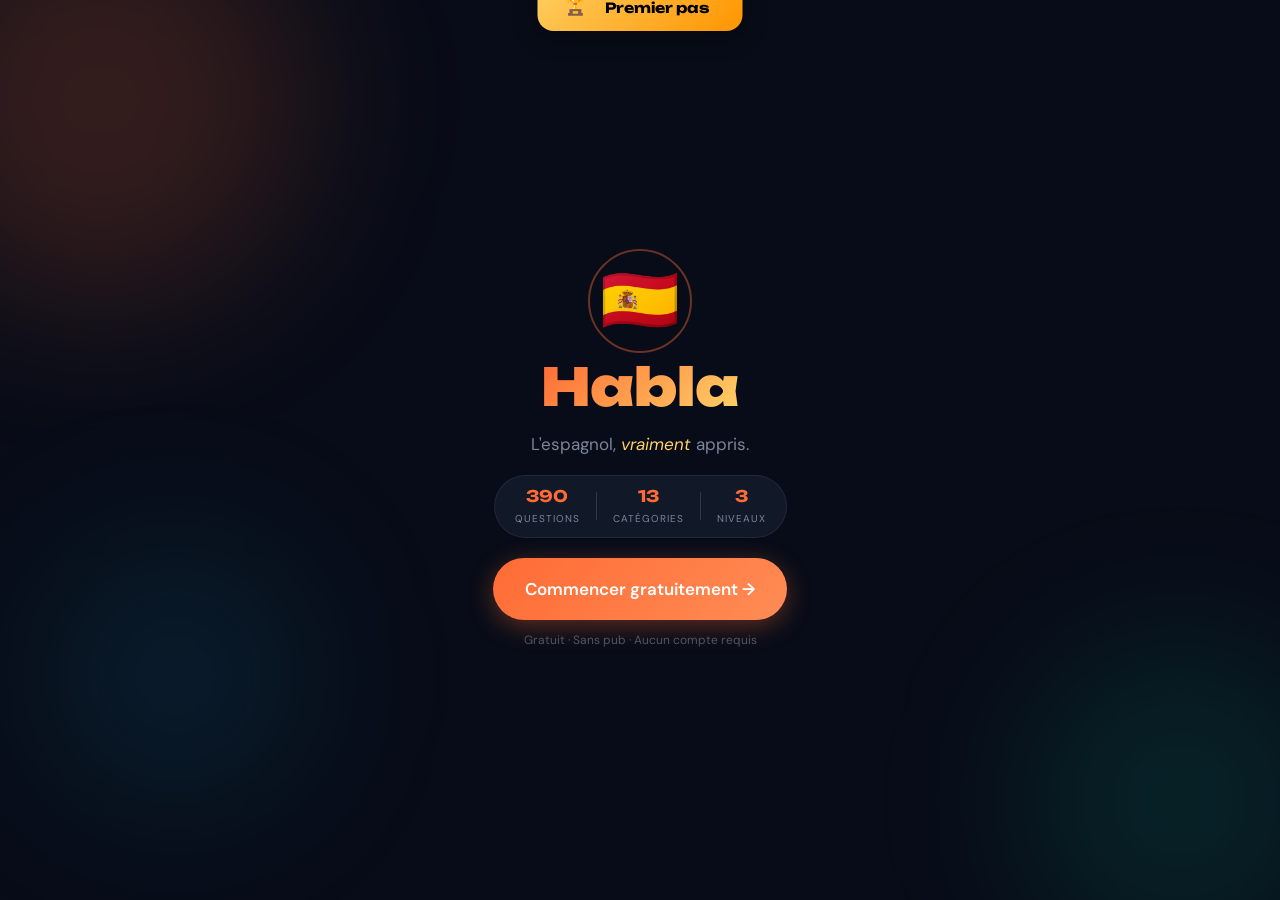
<file: index.html>
<!DOCTYPE html>
<html lang="fr">
<head>
  <meta charset="UTF-8" />
  <meta name="viewport" content="width=device-width, initial-scale=1.0, maximum-scale=1.0" />
  <meta name="theme-color" content="#0A0E1A" />
  <meta name="apple-mobile-web-app-capable" content="yes" />
  <meta name="apple-mobile-web-app-status-bar-style" content="black-translucent" />
  <meta name="description" content="Habla — Apprends l'espagnol rapidement et efficacement" />
  <title>Habla — Apprends l'espagnol</title>
  <link rel="icon" href="data:image/svg+xml,<svg xmlns='http://www.w3.org/2000/svg' viewBox='0 0 100 100'><text y='.9em' font-size='90'>🇪🇸</text></svg>" />
  <link rel="stylesheet" href="css/style.css" />
  <link rel="preconnect" href="https://fonts.googleapis.com" />
  <link rel="preconnect" href="https://fonts.gstatic.com" crossorigin />
  <link href="https://fonts.googleapis.com/css2?family=Unbounded:wght@400;700;900&family=DM+Sans:ital,opsz,wght@0,9..40,300;0,9..40,400;0,9..40,500;0,9..40,600;1,9..40,400&display=swap" rel="stylesheet" />
</head>
<body>

  <!-- ── XP TOAST ── -->
  <div class="xp-toast" id="xpToast">+10 XP ⚡</div>

  <!-- ── COMBO TOAST ── -->
  <div class="combo-toast" id="comboToast">🔥 COMBO x2</div>

  <!-- ── BADGE TOAST ── -->
  <div class="badge-toast" id="badgeToast">
    <span class="badge-toast-icon">🏆</span>
    <div>
      <div class="badge-toast-title">Badge débloqué !</div>
      <div class="badge-toast-name" id="badgeToastName">Premier pas</div>
    </div>
  </div>

  <!-- ── PARTICLES CONTAINER ── -->
  <div id="particles" class="particles-wrap"></div>

  <!-- ══════════════════════════════════════════
       ÉCRAN 1 — SPLASH
  ══════════════════════════════════════════ -->
  <div class="screen active" id="s-splash">
    <div class="splash-bg">
      <div class="splash-orb orb-1"></div>
      <div class="splash-orb orb-2"></div>
      <div class="splash-orb orb-3"></div>
    </div>
    <div class="splash-content">
      <div class="splash-logo">
        <span class="logo-flag">🇪🇸</span>
        <div class="logo-ring"></div>
      </div>
      <h1 class="logo-title">Habla</h1>
      <p class="logo-tagline">L'espagnol, <em>vraiment</em> appris.</p>
      <div class="splash-stats">
        <div class="splash-stat"><span class="splash-stat-num">390</span><span class="splash-stat-lbl">questions</span></div>
        <div class="splash-stat-sep"></div>
        <div class="splash-stat"><span class="splash-stat-num">13</span><span class="splash-stat-lbl">catégories</span></div>
        <div class="splash-stat-sep"></div>
        <div class="splash-stat"><span class="splash-stat-num">3</span><span class="splash-stat-lbl">niveaux</span></div>
      </div>
      <button class="btn-primary btn-large" onclick="go('s-onboard')">Commencer gratuitement →</button>
      <p class="splash-note">Gratuit · Sans pub · Aucun compte requis</p>
    </div>
  </div>

  <!-- ══════════════════════════════════════════
       ÉCRAN 1b — PROFIL (nom + avatar)
  ══════════════════════════════════════════ -->
  <div class="screen" id="s-profile-setup">
    <div class="screen-pad center-col">
      <div class="profile-setup-emoji" id="profileSetupEmoji">😎</div>
      <h2 class="ob-title">Comment t'appelles-tu ?</h2>
      <p class="ob-sub">Personnalise ton profil de joueur</p>
      <input type="text" class="name-input" id="nameInput" placeholder="Ton prénom..." maxlength="20" oninput="onNameInput()" />
      <div class="avatar-grid" id="avatarGrid"></div>
      <button class="btn-primary" id="profileNextBtn" onclick="goFromProfile()" disabled>C'est parti ! 🚀</button>
    </div>
  </div>

  <!-- ══════════════════════════════════════════
       ÉCRAN 2 — ONBOARDING (3 étapes)
  ══════════════════════════════════════════ -->
  <div class="screen" id="s-onboard">
    <div class="screen-pad">
      <div class="progress-dots" id="obDots">
        <div class="dot active" id="d0"></div>
        <div class="dot" id="d1"></div>
        <div class="dot" id="d2"></div>
      </div>
      <div class="onboard-content" id="ob-content"></div>
      <button class="btn-primary" id="ob-next" onclick="obNext()" disabled>Continuer →</button>
    </div>
  </div>

  <!-- ══════════════════════════════════════════
       ÉCRAN 3 — TEST DE NIVEAU
  ══════════════════════════════════════════ -->
  <div class="screen" id="s-test">
    <div class="screen-pad">
      <div class="test-header">
        <button class="icon-btn" onclick="go('s-onboard')">‹</button>
        <div class="prog-bar-wrap">
          <div class="prog-bar" id="q-bar" style="width:20%"></div>
        </div>
        <span class="test-counter" id="q-counter">1/5</span>
      </div>
      <div class="test-category" id="q-cat"></div>
      <div class="test-q" id="q-text"></div>
      <div class="test-options" id="q-opts"></div>
      <div class="feedback-strip" id="q-feedback"></div>
    </div>
  </div>

  <!-- ══════════════════════════════════════════
       ÉCRAN 4 — RÉSULTAT TEST
  ══════════════════════════════════════════ -->
  <div class="screen" id="s-result">
    <div class="screen-pad center-col">
      <div class="result-badge-wrap">
        <div class="result-badge" id="res-emoji">🌱</div>
        <div class="result-rays"></div>
      </div>
      <div class="level-chip" id="res-tag">NIVEAU</div>
      <h2 class="result-title" id="res-title">Débutant</h2>
      <p class="result-desc" id="res-desc"></p>
      <div class="stats-row">
        <div class="stat-card"><div class="stat-val" id="res-score">0%</div><div class="stat-lbl">Score</div></div>
        <div class="stat-card"><div class="stat-val" id="res-correct">0/5</div><div class="stat-lbl">Bonnes rép.</div></div>
        <div class="stat-card accent"><div class="stat-val" id="res-xp">0 XP</div><div class="stat-lbl">Gagnés</div></div>
      </div>
      <button class="btn-primary btn-large" onclick="go('s-dash')">Voir mon parcours →</button>
    </div>
  </div>

  <!-- ══════════════════════════════════════════
       ÉCRAN 5 — DASHBOARD
  ══════════════════════════════════════════ -->
  <div class="screen" id="s-dash">
    <div class="dash-scroll">

      <!-- Header -->
      <div class="dash-header">
        <div class="dash-user" onclick="go('s-stats')">
          <div class="dash-avatar" id="dashAvatar">😎</div>
          <div>
            <div class="dash-greet" id="dashGreet">Buenos días 👋</div>
            <div class="dash-name" id="dashName">Léo</div>
          </div>
        </div>
        <div class="dash-header-right">
          <div class="streak-pill">🔥 <span id="streakCount">0</span></div>
          <button class="icon-btn" onclick="go('s-stats')">📊</button>
        </div>
      </div>

      <!-- XP Bar -->
      <div class="xp-card">
        <div class="xp-card-top">
          <span class="xp-level-label" id="xpLevelLabel">DÉBUTANT · A0</span>
          <span class="xp-count" id="xp-label">0 / 50 XP</span>
        </div>
        <div class="xp-track"><div class="xp-fill" id="xpFill" style="width:0%"></div></div>
        <div class="xp-next-unlock" id="xpNextUnlock"></div>
      </div>

      <!-- Daily challenge -->
      <div class="section-title">⚡ Défi du jour</div>
      <div class="daily-card" onclick="startDailyChallenge()" id="dailyCard">
        <div class="daily-left">
          <div class="daily-icon-wrap">⚡</div>
          <div>
            <div class="daily-title" id="dailyTitle">5 minutes chrono</div>
            <div class="daily-sub" id="dailySub">Maintiens ton streak · +50 XP bonus</div>
          </div>
        </div>
        <div class="daily-arrow">›</div>
      </div>

      <!-- Lessons -->
      <div class="section-title">📚 Leçons</div>
      <div class="lessons-grid" id="lessonsGrid"></div>

      <!-- Badges preview -->
      <div class="section-title">🏆 Badges récents</div>
      <div class="badges-row" id="badgesRow"></div>

      <!-- Bottom spacer -->
      <div style="height:24px"></div>
    </div>
  </div>

  <!-- ══════════════════════════════════════════
       ÉCRAN 6 — LEÇON (exercice)
  ══════════════════════════════════════════ -->
  <div class="screen" id="s-lesson">
    <div class="lesson-wrap">
      <!-- Header fixe -->
      <div class="lesson-header">
        <button class="icon-btn" onclick="confirmQuit()">✕</button>
        <div class="prog-bar-wrap" style="flex:1">
          <div class="prog-bar prog-bar-green" id="lesson-bar" style="width:0%"></div>
        </div>
        <div class="lesson-hearts" id="heartsDisplay"></div>
        <div class="combo-badge" id="comboBadge" style="display:none">🔥<span id="comboCount">2</span></div>
      </div>
      <!-- Question card -->
      <div class="q-card" id="q-card"></div>
      <!-- Feedback -->
      <div class="feedback-strip" id="lesson-feedback"></div>
      <!-- Bouton -->
      <button class="check-btn" id="checkBtn" onclick="checkAnswer()" disabled>Vérifier ✓</button>
    </div>
  </div>

  <!-- ══════════════════════════════════════════
       ÉCRAN 6b — CONFIRMATION QUITTER
  ══════════════════════════════════════════ -->
  <div class="modal-overlay" id="quitModal" style="display:none" onclick="closeQuitModal()">
    <div class="modal-card" onclick="event.stopPropagation()">
      <div class="modal-icon">🏳️</div>
      <h3 class="modal-title">Abandonner la leçon ?</h3>
      <p class="modal-desc">Ta progression dans cette leçon sera perdue.</p>
      <button class="btn-primary" onclick="closeQuitModal()">Continuer la leçon</button>
      <button class="btn-ghost" onclick="go('s-dash')">Quitter</button>
    </div>
  </div>

  <!-- ══════════════════════════════════════════
       ÉCRAN 7 — LEÇON TERMINÉE
  ══════════════════════════════════════════ -->
  <div class="screen" id="s-lesson-done">
    <div class="screen-pad center-col">
      <div class="done-trophy">🏆</div>
      <h2 class="done-title">Leçon terminée !</h2>
      <p class="done-desc" id="done-desc"></p>
      <div class="stats-row">
        <div class="stat-card accent"><div class="stat-val" id="done-xp">0</div><div class="stat-lbl">XP gagnés</div></div>
        <div class="stat-card"><div class="stat-val" id="done-acc">0%</div><div class="stat-lbl">Précision</div></div>
        <div class="stat-card"><div class="stat-val" id="done-combo">x1</div><div class="stat-lbl">Meilleur combo</div></div>
      </div>
      <!-- Nouveau badge débloqué (si applicable) -->
      <div class="new-badge-reveal" id="newBadgeReveal" style="display:none">
        <div class="new-badge-icon" id="newBadgeIcon">🏆</div>
        <div class="new-badge-text">
          <div class="new-badge-label">Nouveau badge !</div>
          <div class="new-badge-name" id="newBadgeName">Premier pas</div>
        </div>
      </div>
      <button class="btn-primary btn-large" onclick="go('s-dash')">Retour au menu →</button>
      <button class="btn-ghost" onclick="replayLesson()">Rejouer 🔄</button>
    </div>
  </div>

  <!-- ══════════════════════════════════════════
       ÉCRAN 8 — STATISTIQUES
  ══════════════════════════════════════════ -->
  <div class="screen" id="s-stats">
    <div class="screen-pad">
      <div class="stats-header">
        <button class="icon-btn" onclick="go('s-dash')">‹</button>
        <h2 class="stats-page-title">Mes statistiques</h2>
        <div style="width:36px"></div>
      </div>

      <!-- Profil -->
      <div class="profile-card">
        <div class="profile-avatar-lg" id="statsAvatar">😎</div>
        <div class="profile-info">
          <div class="profile-name" id="statsName">Léo</div>
          <div class="profile-level" id="statsLevel">Débutant · A0</div>
        </div>
        <button class="btn-ghost btn-sm" onclick="go('s-edit-profile')">Modifier</button>
      </div>

      <!-- Chiffres clés -->
      <div class="kpi-grid">
        <div class="kpi-card">
          <div class="kpi-val" id="kpiXP">0</div>
          <div class="kpi-lbl">XP total</div>
        </div>
        <div class="kpi-card">
          <div class="kpi-val" id="kpiStreak">0 🔥</div>
          <div class="kpi-lbl">Streak actuel</div>
        </div>
        <div class="kpi-card">
          <div class="kpi-val" id="kpiLessons">0</div>
          <div class="kpi-lbl">Leçons complétées</div>
        </div>
        <div class="kpi-card">
          <div class="kpi-val" id="kpiAccuracy">0%</div>
          <div class="kpi-lbl">Précision globale</div>
        </div>
      </div>

      <!-- Progression par catégorie -->
      <div class="section-title">Progression par catégorie</div>
      <div class="cat-progress-list" id="catProgressList"></div>

      <!-- Badges -->
      <div class="section-title">Badges</div>
      <div class="badges-grid" id="badgesGrid"></div>

      <!-- Reset -->
      <button class="btn-danger" onclick="confirmReset()">Recommencer depuis zéro</button>
      <div style="height:24px"></div>
    </div>
  </div>

  <!-- ══════════════════════════════════════════
       ÉCRAN 9 — EDIT PROFIL
  ══════════════════════════════════════════ -->
  <div class="screen" id="s-edit-profile">
    <div class="screen-pad center-col">
      <div class="stats-header">
        <button class="icon-btn" onclick="go('s-stats')">‹</button>
        <h2 class="stats-page-title">Mon profil</h2>
        <div style="width:36px"></div>
      </div>
      <div class="profile-setup-emoji" id="editProfileEmoji">😎</div>
      <input type="text" class="name-input" id="editNameInput" placeholder="Ton prénom..." maxlength="20" oninput="onEditNameInput()" />
      <div class="avatar-grid" id="editAvatarGrid"></div>
      <button class="btn-primary" id="editProfileSave" onclick="saveProfile()">Sauvegarder ✓</button>
    </div>
  </div>

  <!-- ── Scripts ── -->
  <script src="js/questions.js"></script>
  <script src="js/app.js"></script>

</body>
</html>
</file>
<file: css/style.css>
/* ════════════════════════════════════════════
   HABLA — style.css (Beta v2)
════════════════════════════════════════════ */
@import url('https://fonts.googleapis.com/css2?family=Unbounded:wght@400;700;900&family=DM+Sans:ital,opsz,wght@0,9..40,300;0,9..40,400;0,9..40,500;0,9..40,600;1,9..40,400&display=swap');

/* ── Variables ── */
:root {
  --c1: #FF6B35;
  --c2: #FFD166;
  --c3: #06D6A0;
  --c4: #118AB2;
  --c-danger: #FF4757;
  --bg: #080C18;
  --bg2: #0D1120;
  --card: #111827;
  --card2: #192033;
  --card3: #1E2740;
  --border: rgba(255,255,255,0.07);
  --border-bright: rgba(255,255,255,0.14);
  --text: #F0F4FF;
  --muted: #7A869A;
  --muted2: #4A5568;
  --radius: 20px;
  --radius-sm: 12px;
  --radius-xs: 8px;
  --shadow: 0 4px 24px rgba(0,0,0,0.4);
  --shadow-lg: 0 8px 48px rgba(0,0,0,0.5);
  --font-display: 'Unbounded', sans-serif;
  --font-body: 'DM Sans', sans-serif;
  --transition: all .3s cubic-bezier(.4,0,.2,1);
}

/* ── Reset ── */
*, *::before, *::after { box-sizing: border-box; margin: 0; padding: 0; }
html { height: 100%; }
body {
  font-family: var(--font-body);
  background: var(--bg);
  color: var(--text);
  min-height: 100vh;
  min-height: -webkit-fill-available;
  overflow: hidden;
  user-select: none;
  -webkit-tap-highlight-color: transparent;
}

/* ════════════════════════════════════════════
   SYSTÈME D'ÉCRANS
════════════════════════════════════════════ */
.screen {
  position: fixed;
  inset: 0;
  display: flex;
  flex-direction: column;
  opacity: 0;
  transform: translateX(48px);
  pointer-events: none;
  transition: opacity .38s cubic-bezier(.4,0,.2,1), transform .38s cubic-bezier(.4,0,.2,1);
  z-index: 1;
}
.screen.active { opacity: 1; transform: translateX(0); pointer-events: all; z-index: 2; }
.screen.exit   { opacity: 0; transform: translateX(-48px); }

.screen-pad {
  flex: 1;
  display: flex;
  flex-direction: column;
  padding: 56px 24px 32px;
  gap: 20px;
  overflow-y: auto;
}
.center-col { align-items: center; justify-content: center; text-align: center; }

/* ════════════════════════════════════════════
   COMPOSANTS PARTAGÉS
════════════════════════════════════════════ */

/* Boutons */
.btn-primary {
  display: flex; align-items: center; justify-content: center;
  width: 100%;
  padding: 17px 24px;
  background: linear-gradient(135deg, var(--c1) 0%, #FF8C55 100%);
  color: #fff;
  border: none;
  border-radius: 100px;
  font-family: var(--font-body);
  font-size: 16px;
  font-weight: 600;
  cursor: pointer;
  transition: var(--transition);
  box-shadow: 0 6px 24px rgba(255,107,53,0.35), 0 0 0 0 rgba(255,107,53,0);
  position: relative;
  overflow: hidden;
}
.btn-primary::after {
  content: '';
  position: absolute;
  inset: 0;
  background: rgba(255,255,255,0);
  transition: background .2s;
}
.btn-primary:hover { transform: translateY(-2px); box-shadow: 0 10px 32px rgba(255,107,53,0.45); }
.btn-primary:active { transform: translateY(0); }
.btn-primary:disabled { opacity: 0.38; cursor: not-allowed; transform: none; box-shadow: none; }
.btn-primary.btn-large { padding: 20px 32px; font-size: 17px; }

.btn-ghost {
  display: flex; align-items: center; justify-content: center;
  width: 100%;
  padding: 15px 24px;
  background: transparent;
  color: var(--muted);
  border: 1.5px solid var(--border-bright);
  border-radius: 100px;
  font-family: var(--font-body);
  font-size: 15px;
  font-weight: 500;
  cursor: pointer;
  transition: var(--transition);
}
.btn-ghost:hover { background: var(--card2); color: var(--text); }
.btn-ghost.btn-sm { width: auto; padding: 8px 16px; font-size: 13px; }

.btn-danger {
  display: flex; align-items: center; justify-content: center;
  width: 100%;
  padding: 15px 24px;
  background: rgba(255,71,87,0.1);
  color: var(--c-danger);
  border: 1.5px solid rgba(255,71,87,0.25);
  border-radius: 100px;
  font-family: var(--font-body);
  font-size: 15px;
  font-weight: 500;
  cursor: pointer;
  transition: var(--transition);
  margin-top: 8px;
}
.btn-danger:hover { background: rgba(255,71,87,0.2); }

.icon-btn {
  width: 38px; height: 38px;
  display: flex; align-items: center; justify-content: center;
  background: var(--card2);
  border: 1px solid var(--border);
  border-radius: 50%;
  color: var(--text);
  font-size: 18px;
  cursor: pointer;
  transition: var(--transition);
  flex-shrink: 0;
}
.icon-btn:hover { background: var(--card3); }

/* Progress bars */
.prog-bar-wrap {
  height: 8px;
  background: var(--card2);
  border-radius: 4px;
  overflow: hidden;
  flex: 1;
}
.prog-bar {
  height: 100%;
  background: linear-gradient(90deg, var(--c1), var(--c2));
  border-radius: 4px;
  transition: width .5s cubic-bezier(.4,0,.2,1);
}
.prog-bar-green { background: linear-gradient(90deg, var(--c3), #04B583); }

/* Stats row */
.stats-row { display: flex; gap: 10px; width: 100%; }
.stat-card {
  flex: 1;
  background: var(--card);
  border: 1px solid var(--border);
  border-radius: var(--radius-sm);
  padding: 14px 8px;
  text-align: center;
}
.stat-card.accent { background: rgba(255,107,53,0.1); border-color: rgba(255,107,53,0.25); }
.stat-val { font-family: var(--font-display); font-size: 20px; font-weight: 700; color: var(--c2); }
.stat-card.accent .stat-val { color: var(--c1); }
.stat-lbl { font-size: 11px; color: var(--muted); margin-top: 4px; text-transform: uppercase; letter-spacing: 0.8px; }

/* Section titles */
.section-title {
  font-size: 13px;
  font-weight: 600;
  color: var(--muted);
  letter-spacing: 1.5px;
  text-transform: uppercase;
  padding-left: 2px;
}

/* Feedback strips */
.feedback-strip {
  min-height: 48px;
  border-radius: var(--radius-sm);
  display: flex;
  align-items: center;
  justify-content: center;
  font-size: 14px;
  font-weight: 600;
  opacity: 0;
  transition: opacity .3s;
  flex-shrink: 0;
  padding: 0 16px;
  text-align: center;
}
.feedback-strip.show { opacity: 1; }
.feedback-strip.ok { background: rgba(6,214,160,0.12); color: var(--c3); border: 1px solid rgba(6,214,160,0.2); }
.feedback-strip.ko { background: rgba(255,71,87,0.1); color: #FF6B6B; border: 1px solid rgba(255,71,87,0.2); }

/* Modals */
.modal-overlay {
  position: fixed; inset: 0; z-index: 100;
  background: rgba(0,0,0,0.7);
  display: flex; align-items: center; justify-content: center;
  backdrop-filter: blur(4px);
}
.modal-card {
  background: var(--card);
  border: 1px solid var(--border-bright);
  border-radius: 24px;
  padding: 32px 24px;
  width: calc(100% - 48px);
  max-width: 340px;
  display: flex; flex-direction: column; gap: 12px;
  text-align: center;
  animation: modalIn .3s cubic-bezier(.34,1.56,.64,1);
}
@keyframes modalIn { from { transform: scale(.85); opacity: 0; } to { transform: scale(1); opacity: 1; } }
.modal-icon { font-size: 48px; }
.modal-title { font-family: var(--font-display); font-size: 18px; font-weight: 700; }
.modal-desc { color: var(--muted); font-size: 14px; line-height: 1.5; }

/* Toasts */
.xp-toast, .combo-toast, .badge-toast {
  position: fixed;
  top: 20px; left: 50%;
  transform: translateX(-50%) translateY(-90px);
  z-index: 999;
  pointer-events: none;
  transition: transform .4s cubic-bezier(.34,1.56,.64,1);
}
.xp-toast.show, .combo-toast.show, .badge-toast.show { transform: translateX(-50%) translateY(0); }

.xp-toast {
  background: linear-gradient(135deg, var(--c1), var(--c2));
  color: #fff;
  padding: 10px 22px;
  border-radius: 100px;
  font-weight: 700;
  font-size: 14px;
  box-shadow: var(--shadow);
}
.combo-toast {
  background: linear-gradient(135deg, #FF6B35, #FF0080);
  color: #fff;
  padding: 10px 22px;
  border-radius: 100px;
  font-weight: 700;
  font-size: 15px;
  box-shadow: 0 4px 24px rgba(255,0,128,0.4);
  top: 60px;
}
.badge-toast {
  background: linear-gradient(135deg, #FFD166, #FF9500);
  color: #000;
  padding: 12px 20px;
  border-radius: 16px;
  display: flex; align-items: center; gap: 12px;
  box-shadow: var(--shadow);
  top: 60px;
}
.badge-toast-icon { font-size: 28px; }
.badge-toast-title { font-size: 11px; font-weight: 600; text-transform: uppercase; letter-spacing: 1px; }
.badge-toast-name { font-family: var(--font-display); font-size: 14px; font-weight: 700; }

/* Particles */
.particles-wrap {
  position: fixed; inset: 0; pointer-events: none; z-index: 998;
  overflow: hidden;
}
.particle {
  position: absolute;
  font-size: 20px;
  animation: particleFly 1s ease-out forwards;
}
@keyframes particleFly {
  0%   { opacity: 1; transform: translateY(0) scale(1); }
  100% { opacity: 0; transform: translateY(-120px) scale(0.4); }
}

/* ════════════════════════════════════════════
   ÉCRAN SPLASH
════════════════════════════════════════════ */
#s-splash {
  align-items: center;
  justify-content: center;
  overflow: hidden;
}
.splash-bg {
  position: absolute; inset: 0;
  overflow: hidden;
}
.splash-orb {
  position: absolute;
  border-radius: 50%;
  filter: blur(80px);
  animation: orbFloat 8s ease-in-out infinite;
}
.orb-1 { width: 400px; height: 400px; background: rgba(255,107,53,0.18); top: -100px; left: -100px; animation-delay: 0s; }
.orb-2 { width: 300px; height: 300px; background: rgba(6,214,160,0.12); bottom: -50px; right: -50px; animation-delay: -3s; }
.orb-3 { width: 250px; height: 250px; background: rgba(17,138,178,0.15); bottom: 100px; left: 50px; animation-delay: -5s; }
@keyframes orbFloat {
  0%,100% { transform: translate(0,0) scale(1); }
  50%      { transform: translate(20px,-20px) scale(1.05); }
}
.splash-content {
  position: relative; z-index: 1;
  display: flex; flex-direction: column; align-items: center;
  text-align: center; gap: 20px; padding: 32px 28px;
}
.splash-logo {
  position: relative;
  width: 96px; height: 96px;
  display: flex; align-items: center; justify-content: center;
}
.logo-flag { font-size: 64px; animation: float 3s ease-in-out infinite; z-index: 1; }
.logo-ring {
  position: absolute; inset: -4px;
  border-radius: 50%;
  border: 2px solid rgba(255,107,53,0.4);
  animation: ringPulse 2s ease-in-out infinite;
}
@keyframes ringPulse {
  0%,100% { transform: scale(1); opacity: 0.4; }
  50%      { transform: scale(1.1); opacity: 0.8; }
}
@keyframes float { 0%,100% { transform: translateY(0); } 50% { transform: translateY(-8px); } }
.logo-title {
  font-family: var(--font-display);
  font-size: 52px;
  font-weight: 900;
  background: linear-gradient(135deg, var(--c1) 0%, var(--c2) 100%);
  -webkit-background-clip: text; -webkit-text-fill-color: transparent;
  background-clip: text;
  line-height: 1;
  margin-top: -8px;
}
.logo-tagline { font-size: 17px; color: var(--muted); font-style: normal; }
.logo-tagline em { font-style: italic; color: var(--c2); }
.splash-stats {
  display: flex; align-items: center; gap: 16px;
  background: var(--card);
  border: 1px solid var(--border);
  border-radius: 100px;
  padding: 10px 20px;
}
.splash-stat { text-align: center; }
.splash-stat-num { font-family: var(--font-display); font-size: 16px; font-weight: 700; color: var(--c1); display: block; }
.splash-stat-lbl { font-size: 10px; color: var(--muted); text-transform: uppercase; letter-spacing: 1px; }
.splash-stat-sep { width: 1px; height: 28px; background: var(--border-bright); }
.splash-note { font-size: 12px; color: var(--muted2); margin-top: -8px; }

/* ════════════════════════════════════════════
   PROFILE SETUP
════════════════════════════════════════════ */
.profile-setup-emoji {
  font-size: 80px;
  animation: float 3s ease-in-out infinite;
  cursor: pointer;
}
.name-input {
  width: 100%;
  padding: 16px 20px;
  background: var(--card);
  border: 1.5px solid var(--border-bright);
  border-radius: var(--radius-sm);
  color: var(--text);
  font-family: var(--font-body);
  font-size: 17px;
  text-align: center;
  outline: none;
  transition: var(--transition);
}
.name-input:focus { border-color: var(--c1); box-shadow: 0 0 0 3px rgba(255,107,53,0.15); }
.name-input::placeholder { color: var(--muted2); }
.avatar-grid {
  display: grid;
  grid-template-columns: repeat(6, 1fr);
  gap: 10px;
  width: 100%;
  max-width: 320px;
}
.avatar-opt {
  font-size: 28px;
  padding: 8px;
  border-radius: var(--radius-xs);
  border: 2px solid transparent;
  cursor: pointer;
  transition: var(--transition);
  text-align: center;
  background: var(--card);
}
.avatar-opt:hover { border-color: var(--border-bright); transform: scale(1.1); }
.avatar-opt.sel { border-color: var(--c1); background: rgba(255,107,53,0.1); transform: scale(1.15); }

/* ════════════════════════════════════════════
   ONBOARDING
════════════════════════════════════════════ */
.progress-dots { display: flex; gap: 8px; justify-content: center; }
.dot { width: 8px; height: 8px; border-radius: 50%; background: var(--card3); transition: var(--transition); }
.dot.active { background: var(--c1); width: 24px; border-radius: 4px; }

.onboard-content {
  flex: 1;
  display: flex; flex-direction: column; align-items: center; justify-content: center;
  text-align: center; gap: 16px;
}
.big-emoji { font-size: 72px; animation: float 3s ease-in-out infinite; }
.ob-title { font-family: var(--font-display); font-size: 22px; font-weight: 700; line-height: 1.35; }
.ob-sub { color: var(--muted); font-size: 15px; line-height: 1.6; max-width: 280px; }
.ob-choices { display: flex; flex-direction: column; gap: 10px; width: 100%; margin-top: 4px; }
.ob-choice {
  background: var(--card);
  border: 1.5px solid var(--border);
  border-radius: var(--radius-sm);
  padding: 14px 18px;
  font-size: 15px;
  cursor: pointer;
  transition: var(--transition);
  text-align: left;
  display: flex; align-items: center; gap: 14px;
}
.ob-choice:hover { border-color: var(--border-bright); background: var(--card2); }
.ob-choice.sel { border-color: var(--c1); background: rgba(255,107,53,0.08); color: var(--c1); font-weight: 500; }
.ob-choice-icon { font-size: 22px; width: 30px; text-align: center; flex-shrink: 0; }

/* ════════════════════════════════════════════
   TEST DE NIVEAU
════════════════════════════════════════════ */
.test-header {
  display: flex; align-items: center; gap: 12px;
}
.test-counter { font-size: 13px; color: var(--muted); font-weight: 600; white-space: nowrap; }
.test-category { font-size: 11px; color: var(--c1); letter-spacing: 2px; text-transform: uppercase; font-weight: 600; }
.test-q {
  font-family: var(--font-display);
  font-size: 19px; font-weight: 700; line-height: 1.45;
}
.test-options { display: grid; grid-template-columns: 1fr 1fr; gap: 10px; flex: 1; align-content: start; }
.test-opt {
  background: var(--card);
  border: 1.5px solid var(--border);
  border-radius: var(--radius-sm);
  padding: 16px 12px;
  text-align: center;
  font-size: 14px; font-weight: 500;
  cursor: pointer;
  transition: var(--transition);
  min-height: 62px;
  display: flex; align-items: center; justify-content: center;
}
.test-opt:hover { border-color: var(--border-bright); background: var(--card2); }
.test-opt.correct { border-color: var(--c3); background: rgba(6,214,160,0.1); color: var(--c3); }
.test-opt.wrong   { border-color: var(--c-danger); background: rgba(255,71,87,0.08); color: #FF6B6B; }

/* ════════════════════════════════════════════
   RÉSULTAT TEST
════════════════════════════════════════════ */
.result-badge-wrap { position: relative; display: inline-flex; align-items: center; justify-content: center; }
.result-badge {
  width: 110px; height: 110px;
  border-radius: 50%;
  background: linear-gradient(135deg, var(--c1), var(--c2));
  display: flex; align-items: center; justify-content: center;
  font-size: 52px;
  box-shadow: 0 16px 48px rgba(255,107,53,0.4);
  animation: popIn .5s cubic-bezier(.34,1.56,.64,1) .2s both;
  position: relative; z-index: 1;
}
.result-rays {
  position: absolute; inset: -20px;
  background: conic-gradient(from 0deg, transparent 0%, rgba(255,209,102,0.15) 20%, transparent 40%);
  border-radius: 50%;
  animation: spin 8s linear infinite;
}
@keyframes spin { to { transform: rotate(360deg); } }
@keyframes popIn { 0% { transform: scale(.5); opacity: 0; } 100% { transform: scale(1); opacity: 1; } }
.level-chip {
  background: rgba(255,107,53,0.15);
  color: var(--c1);
  border: 1px solid rgba(255,107,53,0.3);
  border-radius: 100px;
  padding: 5px 14px;
  font-size: 11px;
  font-weight: 700;
  letter-spacing: 2px;
  text-transform: uppercase;
}
.result-title { font-family: var(--font-display); font-size: 26px; font-weight: 900; }
.result-desc { color: var(--muted); font-size: 15px; line-height: 1.6; max-width: 280px; }

/* ════════════════════════════════════════════
   DASHBOARD
════════════════════════════════════════════ */
#s-dash { overflow: hidden; }
.dash-scroll { flex: 1; overflow-y: auto; padding: 56px 20px 24px; display: flex; flex-direction: column; gap: 16px; }

.dash-header {
  display: flex; align-items: center; justify-content: space-between;
}
.dash-user { display: flex; align-items: center; gap: 12px; cursor: pointer; }
.dash-avatar {
  width: 48px; height: 48px;
  background: linear-gradient(135deg, var(--card2), var(--card3));
  border: 2px solid var(--border-bright);
  border-radius: 50%;
  display: flex; align-items: center; justify-content: center;
  font-size: 26px;
  flex-shrink: 0;
}
.dash-greet { font-size: 12px; color: var(--muted); }
.dash-name { font-family: var(--font-display); font-size: 18px; font-weight: 700; margin-top: 1px; }
.dash-header-right { display: flex; align-items: center; gap: 8px; }
.streak-pill {
  background: linear-gradient(135deg, #FF9500, var(--c1));
  padding: 7px 14px;
  border-radius: 100px;
  font-size: 14px; font-weight: 700;
  box-shadow: 0 4px 16px rgba(255,107,53,0.35);
}

.xp-card {
  background: var(--card);
  border: 1px solid var(--border);
  border-radius: var(--radius);
  padding: 18px;
}
.xp-card-top { display: flex; justify-content: space-between; align-items: center; margin-bottom: 10px; }
.xp-level-label { font-family: var(--font-display); font-size: 11px; color: var(--c1); letter-spacing: 1.5px; }
.xp-count { font-size: 13px; color: var(--muted); }
.xp-track { height: 10px; background: var(--card2); border-radius: 5px; overflow: hidden; }
.xp-fill { height: 100%; background: linear-gradient(90deg, var(--c1), var(--c2)); border-radius: 5px; transition: width 1.2s cubic-bezier(.4,0,.2,1); }
.xp-next-unlock { font-size: 12px; color: var(--muted); margin-top: 8px; }

.daily-card {
  background: linear-gradient(135deg, #0F2744 0%, #0A3D62 100%);
  border: 1px solid rgba(17,138,178,0.3);
  border-radius: var(--radius);
  padding: 18px;
  display: flex; align-items: center; gap: 14px;
  cursor: pointer;
  transition: var(--transition);
  position: relative; overflow: hidden;
}
.daily-card::before {
  content: '';
  position: absolute; top: 0; right: 0;
  width: 80px; height: 100%;
  background: linear-gradient(to left, rgba(17,138,178,0.15), transparent);
}
.daily-card:hover { transform: translateY(-2px); box-shadow: 0 8px 32px rgba(17,138,178,0.25); }
.daily-left { display: flex; align-items: center; gap: 14px; flex: 1; }
.daily-icon-wrap { font-size: 36px; }
.daily-title { font-family: var(--font-display); font-size: 14px; font-weight: 700; }
.daily-sub { font-size: 12px; color: rgba(255,255,255,0.65); margin-top: 3px; }
.daily-arrow { font-size: 22px; color: rgba(255,255,255,0.5); }

.daily-card.done { background: linear-gradient(135deg, #0F3320, #0A5C2A); border-color: rgba(6,214,160,0.3); }
.daily-card.done::before { background: linear-gradient(to left, rgba(6,214,160,0.15), transparent); }

.lessons-grid { display: grid; grid-template-columns: 1fr 1fr; gap: 10px; }
.lesson-card {
  background: var(--card);
  border: 1.5px solid var(--border);
  border-radius: var(--radius);
  padding: 16px 14px;
  cursor: pointer;
  transition: var(--transition);
  position: relative; overflow: hidden;
}
.lesson-card:hover { border-color: rgba(255,107,53,0.4); transform: translateY(-2px); box-shadow: 0 6px 24px rgba(0,0,0,0.3); }
.lesson-card.done { border-color: rgba(6,214,160,0.3); }
.lesson-card.locked { opacity: 0.45; cursor: not-allowed; }
.lesson-card.locked:hover { transform: none; border-color: var(--border); box-shadow: none; }
.lesson-icon { font-size: 28px; margin-bottom: 8px; display: block; }
.lesson-title { font-size: 13px; font-weight: 600; margin-bottom: 3px; line-height: 1.3; }
.lesson-prog { font-size: 11px; color: var(--muted); }
.lesson-bar { height: 3px; background: var(--card2); border-radius: 2px; margin-top: 10px; overflow: hidden; }
.lesson-fill { height: 100%; background: linear-gradient(90deg, var(--c3), var(--c4)); border-radius: 2px; transition: width .6s; }
.done-badge {
  position: absolute; top: 10px; right: 10px;
  width: 20px; height: 20px;
  background: var(--c3);
  border-radius: 50%;
  display: flex; align-items: center; justify-content: center;
  font-size: 11px; font-weight: 700; color: #000;
}

.badges-row {
  display: flex; gap: 10px; overflow-x: auto; padding-bottom: 4px;
  -ms-overflow-style: none; scrollbar-width: none;
}
.badges-row::-webkit-scrollbar { display: none; }
.badge-chip {
  display: flex; flex-direction: column; align-items: center; gap: 4px;
  background: var(--card);
  border: 1px solid var(--border);
  border-radius: var(--radius-sm);
  padding: 12px 14px;
  min-width: 72px;
  flex-shrink: 0;
  cursor: default;
  transition: var(--transition);
}
.badge-chip.unlocked { border-color: rgba(255,209,102,0.3); background: rgba(255,209,102,0.06); }
.badge-chip-icon { font-size: 26px; filter: grayscale(1) opacity(0.4); }
.badge-chip.unlocked .badge-chip-icon { filter: none; }
.badge-chip-name { font-size: 10px; color: var(--muted); text-align: center; line-height: 1.3; }
.badge-chip.unlocked .badge-chip-name { color: var(--c2); }

/* ════════════════════════════════════════════
   LEÇON
════════════════════════════════════════════ */
#s-lesson { padding: 0; }
.lesson-wrap {
  flex: 1; display: flex; flex-direction: column;
  padding: 52px 20px 20px;
  gap: 14px;
}
.lesson-header { display: flex; align-items: center; gap: 10px; }
.lesson-hearts { display: flex; gap: 4px; }
.heart { font-size: 18px; transition: var(--transition); }
.combo-badge {
  background: linear-gradient(135deg, var(--c1), #FF0080);
  color: #fff;
  border-radius: 100px;
  padding: 4px 10px;
  font-size: 13px; font-weight: 700;
  animation: comboPop .3s cubic-bezier(.34,1.56,.64,1);
}
@keyframes comboPop { 0% { transform: scale(.7); } 100% { transform: scale(1); } }

.q-card {
  background: var(--card);
  border: 1px solid var(--border);
  border-radius: var(--radius);
  padding: 20px;
  flex: 1;
  display: flex; flex-direction: column; gap: 14px;
  overflow: hidden;
}
.q-type-badge { font-size: 11px; color: var(--c1); letter-spacing: 2px; text-transform: uppercase; font-weight: 700; }
.q-text { font-size: 18px; font-weight: 600; line-height: 1.5; }
.q-hint { font-size: 12px; color: var(--muted); font-style: italic; margin-top: -6px; }

.q-audio-btn {
  background: rgba(17,138,178,0.1);
  border: 1.5px solid rgba(17,138,178,0.25);
  border-radius: var(--radius-sm);
  padding: 14px 18px;
  display: flex; align-items: center; gap: 14px;
  cursor: pointer;
  transition: var(--transition);
}
.q-audio-btn:hover { background: rgba(17,138,178,0.18); }
.q-audio-btn.playing { border-color: var(--c3); background: rgba(6,214,160,0.1); }
.audio-circle {
  width: 44px; height: 44px;
  background: var(--c4);
  border-radius: 50%;
  display: flex; align-items: center; justify-content: center;
  font-size: 20px; flex-shrink: 0;
  box-shadow: 0 4px 16px rgba(17,138,178,0.4);
}
.audio-word { font-size: 16px; font-weight: 600; }
.audio-hint-txt { font-size: 12px; color: var(--muted); margin-top: 2px; }

.answer-area {
  min-height: 54px;
  background: var(--bg2);
  border-radius: var(--radius-sm);
  padding: 10px 12px;
  border: 1.5px dashed var(--border-bright);
  display: flex; flex-wrap: wrap; gap: 8px;
  align-content: flex-start;
  transition: border-color .3s;
}
.answer-area.has-words { border-color: rgba(17,138,178,0.4); border-style: solid; }
.placeholder-txt { color: var(--muted2); font-size: 13px; align-self: center; }

.word-bank { display: flex; flex-wrap: wrap; gap: 8px; }
.token {
  background: var(--card2);
  border: 1.5px solid var(--border-bright);
  border-radius: var(--radius-xs);
  padding: 8px 14px;
  font-size: 14px; font-weight: 500;
  cursor: pointer;
  transition: var(--transition);
  user-select: none;
}
.token:hover { border-color: var(--c1); background: rgba(255,107,53,0.08); }
.token:active { transform: scale(0.95); }
.token.in-answer { background: rgba(17,138,178,0.12); border-color: var(--c4); color: var(--c4); }

.lesson-opts { display: flex; flex-direction: column; gap: 8px; }
.lesson-opt {
  background: var(--card2);
  border: 1.5px solid var(--border);
  border-radius: var(--radius-sm);
  padding: 14px 16px;
  font-size: 15px;
  cursor: pointer;
  transition: var(--transition);
}
.lesson-opt:hover { border-color: var(--border-bright); background: var(--card3); }
.lesson-opt.sel { border-color: var(--c1); background: rgba(255,107,53,0.08); }
.lesson-opt.correct { border-color: var(--c3); background: rgba(6,214,160,0.1); color: var(--c3); }
.lesson-opt.wrong { border-color: var(--c-danger); background: rgba(255,71,87,0.08); color: #FF6B6B; }

.check-btn {
  padding: 16px;
  border-radius: 100px;
  border: none;
  background: linear-gradient(135deg, var(--c3), #04A37A);
  color: #fff;
  font-family: var(--font-body);
  font-size: 16px; font-weight: 600;
  cursor: pointer;
  transition: var(--transition);
  box-shadow: 0 6px 24px rgba(6,214,160,0.25);
  flex-shrink: 0;
}
.check-btn:hover { transform: translateY(-1px); box-shadow: 0 10px 32px rgba(6,214,160,0.4); }
.check-btn:disabled { opacity: 0.32; cursor: not-allowed; transform: none; box-shadow: none; }

/* ════════════════════════════════════════════
   LEÇON TERMINÉE
════════════════════════════════════════════ */
.done-trophy {
  font-size: 80px;
  animation: popIn .5s cubic-bezier(.34,1.56,.64,1) both, float 3s ease-in-out 0.5s infinite;
}
.done-title { font-family: var(--font-display); font-size: 24px; font-weight: 900; }
.done-desc { color: var(--muted); font-size: 14px; max-width: 280px; line-height: 1.6; }

.new-badge-reveal {
  display: flex; align-items: center; gap: 14px;
  background: linear-gradient(135deg, rgba(255,209,102,0.12), rgba(255,149,0,0.08));
  border: 1px solid rgba(255,209,102,0.25);
  border-radius: var(--radius-sm);
  padding: 14px 18px;
  width: 100%;
  animation: popIn .4s cubic-bezier(.34,1.56,.64,1);
}
.new-badge-icon { font-size: 36px; }
.new-badge-label { font-size: 11px; color: var(--c2); text-transform: uppercase; letter-spacing: 1px; font-weight: 600; }
.new-badge-name { font-family: var(--font-display); font-size: 14px; font-weight: 700; margin-top: 2px; }

/* ════════════════════════════════════════════
   STATISTIQUES
════════════════════════════════════════════ */
.stats-header {
  display: flex; align-items: center; justify-content: space-between;
}
.stats-page-title { font-family: var(--font-display); font-size: 18px; font-weight: 700; }

.profile-card {
  display: flex; align-items: center; gap: 14px;
  background: var(--card);
  border: 1px solid var(--border);
  border-radius: var(--radius);
  padding: 16px;
}
.profile-avatar-lg {
  width: 60px; height: 60px;
  background: linear-gradient(135deg, var(--card2), var(--card3));
  border: 2px solid var(--border-bright);
  border-radius: 50%;
  display: flex; align-items: center; justify-content: center;
  font-size: 32px; flex-shrink: 0;
}
.profile-info { flex: 1; }
.profile-name { font-family: var(--font-display); font-size: 16px; font-weight: 700; }
.profile-level { font-size: 12px; color: var(--muted); margin-top: 3px; }

.kpi-grid { display: grid; grid-template-columns: 1fr 1fr; gap: 10px; }
.kpi-card {
  background: var(--card);
  border: 1px solid var(--border);
  border-radius: var(--radius-sm);
  padding: 16px;
  text-align: center;
}
.kpi-val { font-family: var(--font-display); font-size: 22px; font-weight: 700; color: var(--c2); }
.kpi-lbl { font-size: 11px; color: var(--muted); margin-top: 5px; text-transform: uppercase; letter-spacing: 0.8px; }

.cat-progress-list { display: flex; flex-direction: column; gap: 10px; }
.cat-prog-item {
  background: var(--card);
  border: 1px solid var(--border);
  border-radius: var(--radius-sm);
  padding: 12px 14px;
}
.cat-prog-top { display: flex; align-items: center; justify-content: space-between; margin-bottom: 8px; }
.cat-prog-name { font-size: 14px; font-weight: 500; display: flex; align-items: center; gap: 8px; }
.cat-prog-pct { font-size: 12px; color: var(--muted); }

.badges-grid { display: grid; grid-template-columns: repeat(4, 1fr); gap: 10px; }
.badge-item {
  background: var(--card);
  border: 1px solid var(--border);
  border-radius: var(--radius-sm);
  padding: 12px 8px;
  text-align: center;
  display: flex; flex-direction: column; align-items: center; gap: 6px;
}
.badge-item.unlocked { border-color: rgba(255,209,102,0.3); background: rgba(255,209,102,0.06); }
.badge-item-icon { font-size: 28px; filter: grayscale(1) opacity(0.35); }
.badge-item.unlocked .badge-item-icon { filter: none; }
.badge-item-name { font-size: 10px; color: var(--muted); line-height: 1.3; }
.badge-item.unlocked .badge-item-name { color: var(--c2); }
</file>
